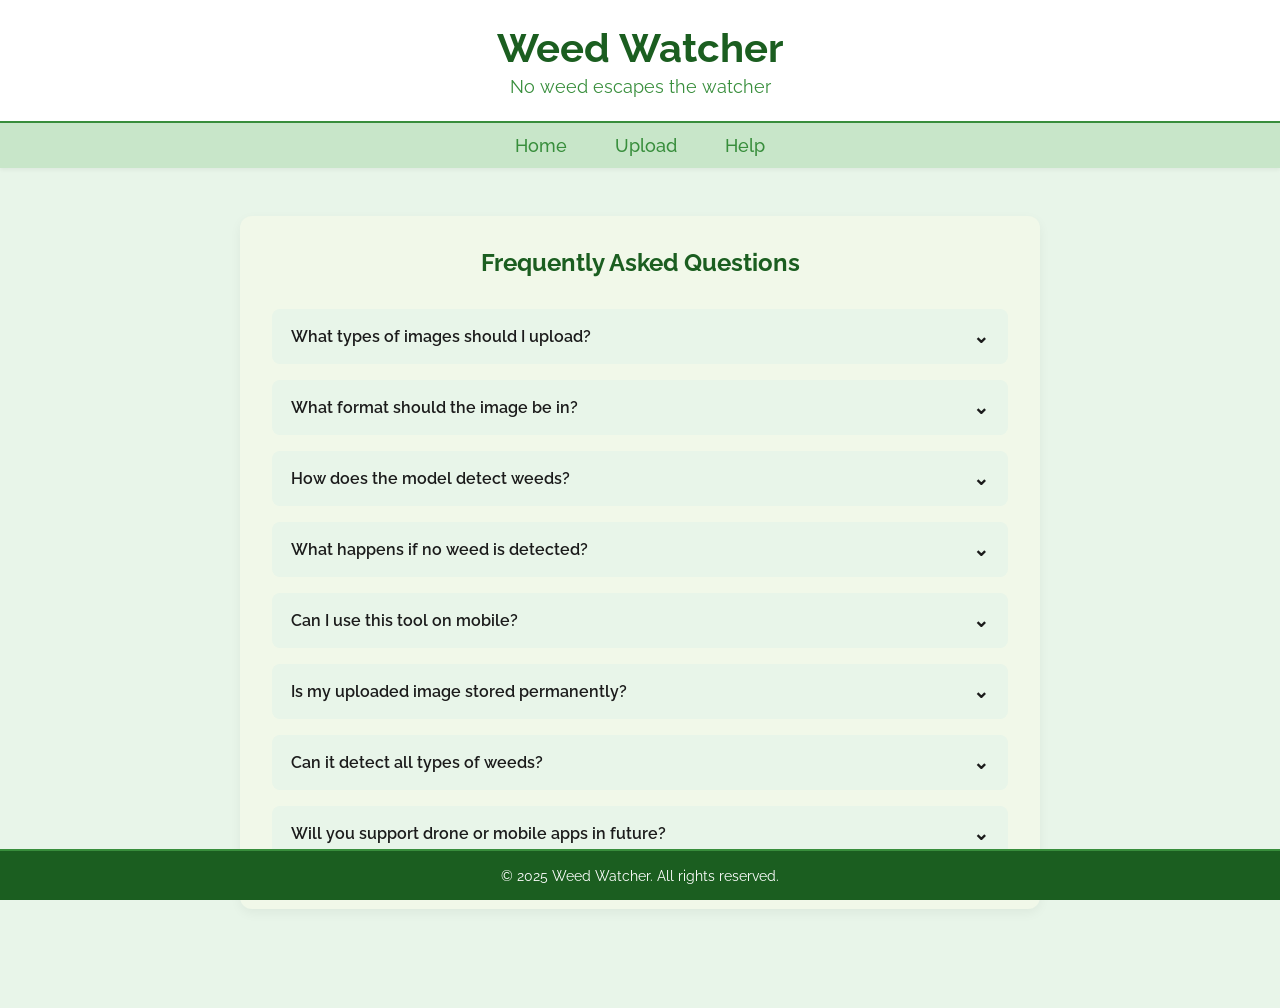
<file: frontend/help.html>
<!DOCTYPE html>
<html lang="en">
<head>
  <meta charset="UTF-8" />
  <meta name="viewport" content="width=device-width, initial-scale=1.0"/>
  <title>Help - Weed Watcher</title>
  <link rel="stylesheet" href="style.css" />
</head>
<body>

  <!-- HEADER -->
  <header class="site-header">
    <div class="title-section">
      <h1>Weed Watcher</h1>
      <p class="tagline">No weed escapes the watcher</p>
    </div>
  </header>

  <!-- NAVBAR -->
  <nav class="navbar">
    <a href="index.html">Home</a>
    <a href="index.html#upload">Upload</a>
    <a href="help.html" class="active">Help</a>
  </nav>

  <!-- MAIN FAQ SECTION -->
  <main class="faq-container">
    <h2>Frequently Asked Questions</h2>

    <!-- FAQ ITEM START -->
    <div class="faq-item">
      <button class="faq-question">
        <span>What types of images should I upload?</span>
        <span class="chevron">⌄</span>
      </button>
      <div class="faq-answer">
        <p>You should upload clear images of gardens or farmland with visible weeds or crops. Higher image quality leads to better detection results.</p>
      </div>
    </div>

    <div class="faq-item">
      <button class="faq-question">
        <span>What format should the image be in?</span>
        <span class="chevron">⌄</span>
      </button>
      <div class="faq-answer">
        <p>We support .jpg, .jpeg, and .png formats. Avoid uploading excessively large files for faster response time.</p>
      </div>
    </div>

    <div class="faq-item">
      <button class="faq-question">
        <span>How does the model detect weeds?</span>
        <span class="chevron">⌄</span>
      </button>
      <div class="faq-answer">
        <p>Our YOLOv8 model is trained on weed images and detects weeds by drawing bounding boxes around them in real-time.</p>
      </div>
    </div>

    <div class="faq-item">
      <button class="faq-question">
        <span>What happens if no weed is detected?</span>
        <span class="chevron">⌄</span>
      </button>
      <div class="faq-answer">
        <p>You’ll see a message: “No weed detected.” This may happen if the image is unclear or no weeds are present.</p>
      </div>
    </div>

    <div class="faq-item">
      <button class="faq-question">
        <span>Can I use this tool on mobile?</span>
        <span class="chevron">⌄</span>
      </button>
      <div class="faq-answer">
        <p>Yes, Weed Watcher works on mobile browsers. Use landscape mode for the best experience.</p>
      </div>
    </div>

    <div class="faq-item">
      <button class="faq-question">
        <span>Is my uploaded image stored permanently?</span>
        <span class="chevron">⌄</span>
      </button>
      <div class="faq-answer">
        <p>No. All uploads are temporary and processed locally without permanent storage.</p>
      </div>
    </div>

    <div class="faq-item">
      <button class="faq-question">
        <span>Can it detect all types of weeds?</span>
        <span class="chevron">⌄</span>
      </button>
      <div class="faq-answer">
        <p>It performs well on common weed types included in our dataset. Accuracy may vary for rare or unseen weed species.</p>
      </div>
    </div>

    <div class="faq-item">
      <button class="faq-question">
        <span>Will you support drone or mobile apps in future?</span>
        <span class="chevron">⌄</span>
      </button>
      <div class="faq-answer">
        <p>Yes! Future versions will include mobile apps and drone integration for field-level weed detection.</p>
      </div>
    </div>

  </main>

  <!-- FOOTER -->
  <footer class="site-footer">
    <p>&copy; 2025 Weed Watcher. All rights reserved.</p>
  </footer>

  <!-- TOGGLE SCRIPT -->
  <script>
    document.querySelectorAll('.faq-question').forEach(button => {
      button.addEventListener('click', () => {
        const answer = button.nextElementSibling;
        const chevron = button.querySelector('.chevron');

        // Toggle answer visibility
        button.classList.toggle('active');
        answer.style.maxHeight = answer.style.maxHeight ? null : answer.scrollHeight + 'px';

        // Toggle chevron
        chevron.textContent = button.classList.contains('active') ? '⌃' : '⌄';
      });
    });
  </script>

</body>
</html>
</file>
<file: frontend/style.css>
/* Fonts */
@import url('https://fonts.googleapis.com/css2?family=Raleway:wght@500;700&display=swap');

:root {
  --light-green: #e8f5e9;
  --medium-green: #388e3c;
  --deep-green: #1b5e20;
  --accent-orange: #ffb74d;
  --text-dark: #1b1b1b;
}





* {
  margin: 0;
  padding: 0;
  box-sizing: border-box;
  font-family: 'Raleway', sans-serif;
}





body {
  background-color: var(--light-green);
  color: var(--text-dark);
}





/* Header Styling */
.site-header {
  background-color: white;
  padding: 1.5rem 2rem;
  border-bottom: 2px solid var(--medium-green);
  display: flex;
  flex-direction: column;
  align-items: center;
  text-align: center;
}





.title-section h1 {
  color: var(--deep-green);
  font-size: 2.5rem;
}





.tagline {
  font-size: 1.1rem;
  color: var(--medium-green);
  margin-top: 0.3rem;
}





/* Navigation Bar */
.navbar {
  background-color: #c8e6c9;  /* Light pastel green */
  display: flex;
  justify-content: center;
  padding: 0.75rem 0;
  box-shadow: 0 2px 4px rgba(0, 0, 0, 0.05);
}

.navbar a {
  margin: 0 1.5rem;
  text-decoration: none;
  font-size: 1.1rem;
  color: var(--medium-green);
  font-weight: 500;
  position: relative;
  transition: color 0.3s ease;
}


.navbar a:hover {
  color: var(--deep-green);
}

.navbar a::after {
  content: '';
  display: block;
  height: 2px;
  width: 0%;
  background-color: var(--accent-orange);
  transition: width 0.3s ease;
  position: absolute;
  bottom: -5px;
  left: 0;
}

.navbar a:hover::after {
  width: 100%;
}


.main-container {
  display: flex;
  min-height: 80vh;
  margin-top: 1rem;
}



/* Sidebar */
.sidebar {
  width: 220px;
  background-color: #f1f8e9; /* very light green */
  padding: 1.5rem;
  color: var(--deep-green);
  font-weight: 600;
  border-right: 2px solid var(--medium-green);
}


/* Main content area */
.content-area {
  flex: 1;
  padding: 2rem;
  background-color: #ffffff;
}


.about-section {
  display: flex;
  justify-content: space-between;
  align-items: stretch;
  gap: 2rem;
  margin-bottom: 2rem;
}



.about-text {
  width: 50%;
  background-color: #f9fff9;
  padding: 1.5rem;
  border: 1px solid var(--gray-light);
  border-radius: 12px;
  box-shadow: 0 2px 6px rgba(0, 0, 0, 0.05);
  font-size: 1rem;
  line-height: 1.6;
  display: flex;
  flex-direction: column;
  justify-content: center;
}



/* Image block (fixed size) */
.about-image {
  width: 50%;
  display: flex;
  justify-content: center;
  align-items: center;
  padding: 1.5rem;
  background-color: #f9fff9;
  border: 1px solid var(--gray-light);
  border-radius: 12px;
  box-shadow: 0 2px 6px rgba(0, 0, 0, 0.05);
}



.about-text,
.about-image {
  min-height: 250px;
}



/* Text inside about */
.about-text p {
  font-size: 1rem;
  line-height: 1.6;
}



.about-image img {
  width: 100%;
  max-width: 300px;
  height: auto;
  border-radius: 12px;
  object-fit: cover;
}

.image-placeholder {
  width: 100%;
  height: 200px;
  background-color: #e0f2f1;
  border: 2px dashed #81c784;
  color: #388e3c;
  display: flex;
  align-items: center;
  justify-content: center;
  font-weight: bold;
  border-radius: 12px;
}


.how-it-works {
  margin-top: 2rem;
  background-color: #f1f8e9;
  padding: 1.5rem;
  border-radius: 12px;
  border: 1px solid var(--gray-light);
  box-shadow: 0 2px 6px rgba(0, 0, 0, 0.05);
}

.how-it-works summary {
  font-size: 1.2rem;
  font-weight: 600;
  cursor: pointer;
  color: var(--medium-green);
  outline: none;
  transition: all 0.3s ease;
}

.how-it-works summary:hover {
  color: var(--deep-green);
}

.how-it-works ol {
  margin-top: 1rem;
  padding-left: 1.2rem;
}

.how-it-works li {
  margin-bottom: 1rem;
  line-height: 1.6;
  color: var(--text-dark);
}


.upload-section {
  margin-top: 3rem;
  padding: 2rem;
  background-color: #f1f8e9;
  border-radius: 12px;
  border: 1px solid var(--gray-light);
  box-shadow: 0 2px 6px rgba(0, 0, 0, 0.05);
}

.upload-section h2 {
  margin-bottom: 1rem;
  color: var(--deep-green);
}

/* Custom upload button */
.custom-upload-btn {
  display: inline-block;
  padding: 0.75rem 1.5rem;
  background-color: var(--accent-orange);
  color: white;
  font-weight: 600;
  border-radius: 8px;
  cursor: pointer;
  position: relative;
  overflow: hidden;
  transition: background 0.3s ease;
}

.custom-upload-btn:hover {
  background-color: #ffa726;
}

.custom-upload-btn input[type="file"] {
  position: absolute;
  left: 0;
  top: 0;
  opacity: 0;
  cursor: pointer;
  width: 100%;
  height: 100%;
}

/* File name display */
#fileName {
  margin-top: 0.75rem;
  color: #666;
  font-size: 0.9rem;
  font-style: italic;
  opacity: 0.8;
}

.spinner {
  margin-top: 1rem;
  width: 50px;
  height: 50px;
  border: 6px solid #c8e6c9;
  border-top: 6px solid var(--medium-green);
  border-radius: 50%;
  animation: spin 3s linear infinite;
  margin-left: auto;
  margin-right: auto;
}

@keyframes spin {
  0% { transform: rotate(0deg); }
  100% { transform: rotate(360deg); }
}


.site-footer {
  background-color: var(--deep-green);
  color: white;
  text-align: center;
  padding: 1rem 0;
  font-size: 0.9rem;
  position: sticky;
  bottom: 0;
  width: 100%;
  border-top: 2px solid var(--medium-green);
  z-index: 100;
}


.profile-info {
  display: flex;
  flex-direction: column;
  gap: 0.5rem;
  line-height: 1.6;
  padding: 0.5rem;
  border-radius: 8px;
  transition: transform 0.3s ease;
  animation: slideFadeIn 1s ease forwards;
  opacity: 0;
}

@keyframes slideFadeIn {
  0% {
    transform: translateX(-15px);
    opacity: 0;
  }
  100% {
    transform: translateX(0);
    opacity: 1;
  }
}

.profile-info:hover {
  transform: scale(1.02);
  transition: transform 0.3s ease;
}


.profile-info h3 {
  font-size: 1.4rem;
  color: var(--deep-green);
  margin-bottom: 0.2rem;
}

.profile-info p {
  margin: 0;
  font-size: 1rem;
  color: var(--text-dark);
}

.profile-info .bio {
  font-size: 0.95rem;
  color: var(--text-dark);
  opacity: 0.9;
} 

.profile-divider {
  border: none;
  height: 1px;
  background-color: var(--medium-green);
  margin: 0.5rem 0 1rem 0;
  opacity: 0.3;
}





/* Font Awesome Icons Styling */
.social-icons {
  display: flex;
  gap: 1rem;
  margin-top: 1rem;
  font-size: 1.4rem;
}

.social-icons a {
  color: var(--deep-green);
  transition: transform 0.3s ease, color 0.3s ease;
}

.social-icons a:hover {
  color: var(--accent-orange);
  transform: scale(1.2);
}

.icon-wrapper {
  position: relative;
  display: inline-block;
  cursor: pointer;
}

.icon-wrapper .tooltip {
  position: absolute;
  top: 125%; /* was bottom: 125% */
  left: 50%;
  transform: translateX(-50%);
  background-color: var(--deep-green);
  color: #fff;
  padding: 6px 10px;
  border-radius: 6px;
  white-space: nowrap;
  font-size: 0.8rem;
  opacity: 0;
  pointer-events: none;
  transition: opacity 0.3s ease, transform 0.3s ease;
  z-index: 10;
}


.icon-wrapper:hover .tooltip {
  opacity: 1;
  transform: translateX(-50%) translateY(4px); /* move tooltip slightly down */
}


/* HELP PAGE */
.faq-container {
  max-width: 800px;
  margin: 3rem auto;
  padding: 2rem;
  background-color: #f1f8e9;
  border-radius: 12px;
  box-shadow: 0 4px 12px rgba(0, 0, 0, 0.05);
}

.faq-container h2 {
  text-align: center;
  color: var(--deep-green);
  margin-bottom: 2rem;
}

.faq-item {
  margin-bottom: 1rem;
  border: 1px solid var(--gray-light);
  border-radius: 8px;
  overflow: hidden;
  background: #fff;
}

.faq-question {
  background-color: var(--light-green);
  color: var(--text-dark);
  font-weight: 600;
  padding: 1rem 1.2rem;
  width: 100%;
  display: flex;
  justify-content: space-between;
  align-items: center;
  font-size: 1rem;
  border: none;
  outline: none;
  cursor: pointer;
  transition: background 0.3s ease;
}


.faq-question:hover,
.faq-question.active {
  background-color: var(--accent-orange);
  color: white;
}

.faq-question .chevron {
  font-size: 1.2rem;
  transition: transform 0.3s ease;
}

.faq-answer {
  max-height: 0;
  overflow: hidden;
  transition: max-height 0.3s ease;
  padding: 0 1.2rem;
  background-color: #ffffff;
}

.faq-answer p {
  padding: 1rem 0;
  margin: 0;
  font-size: 0.95rem;
  color: var(--text-dark);
  line-height: 1.6;
}
</file>
